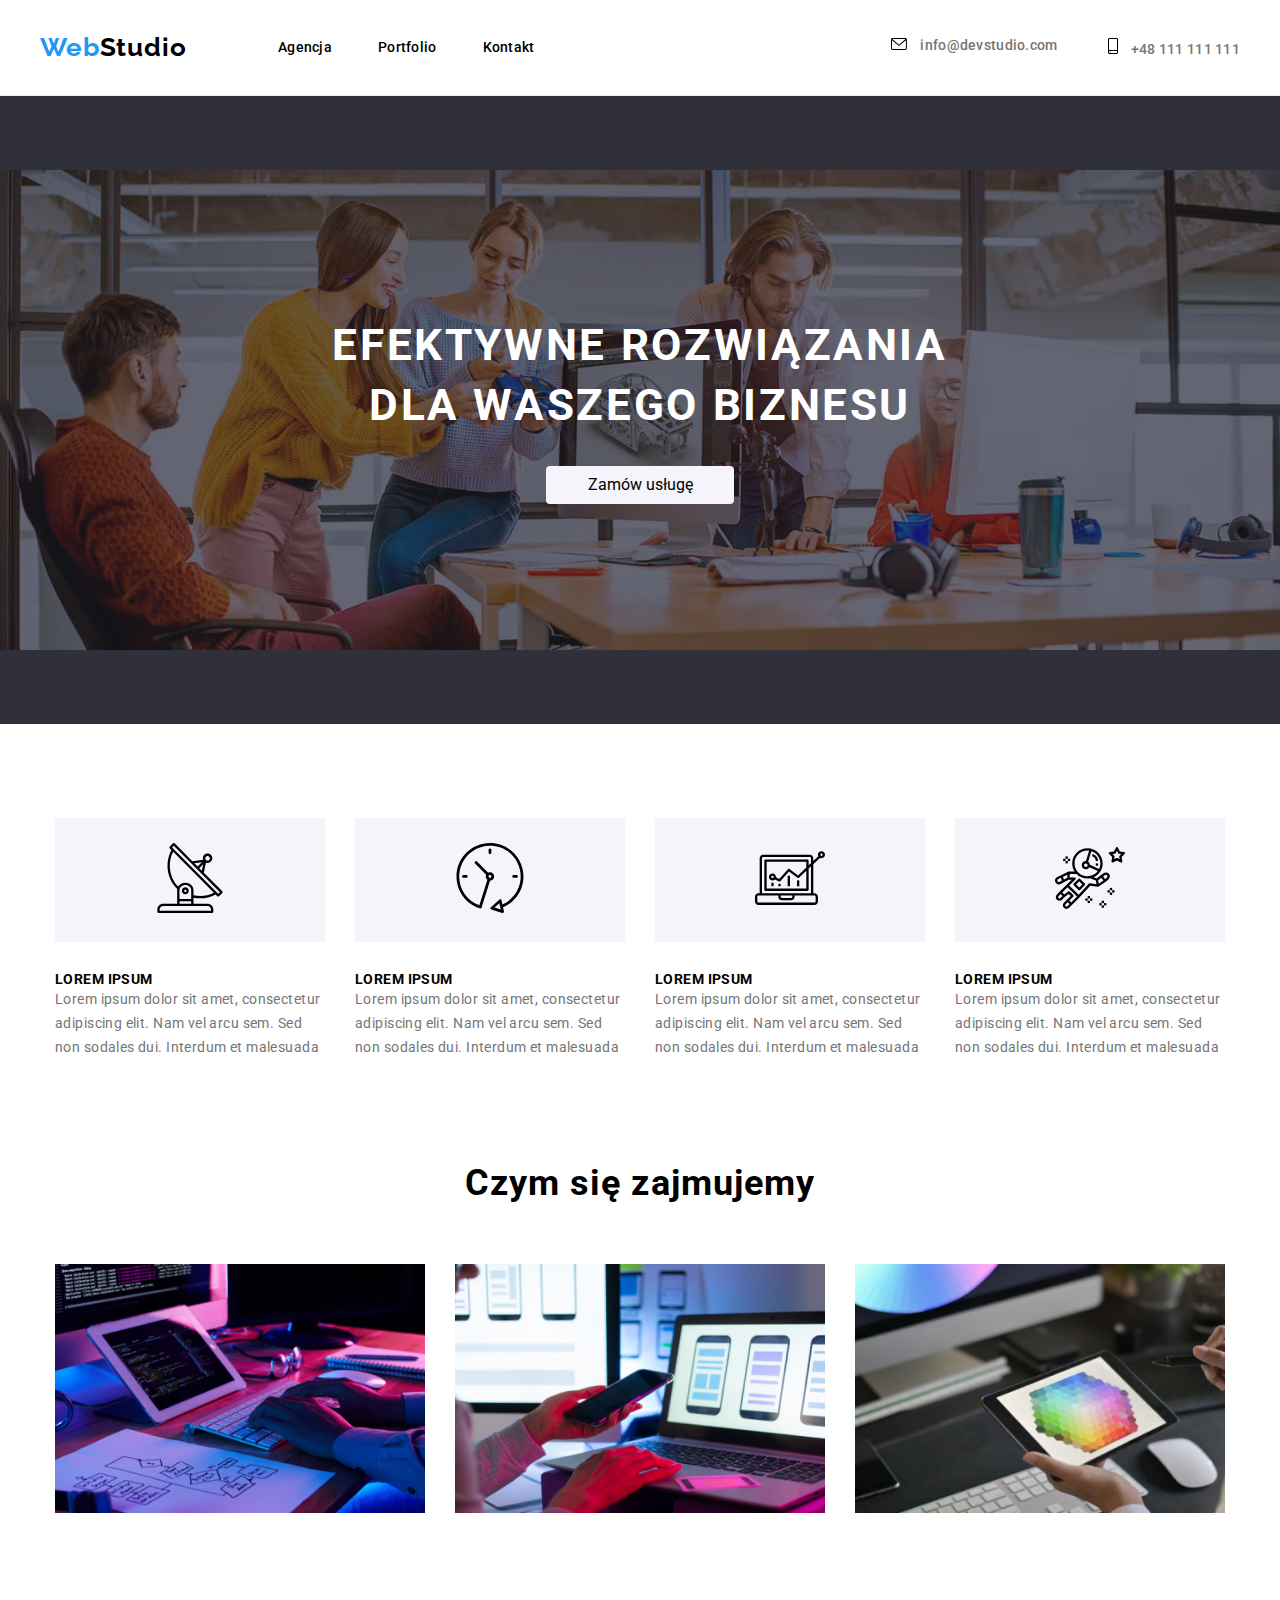
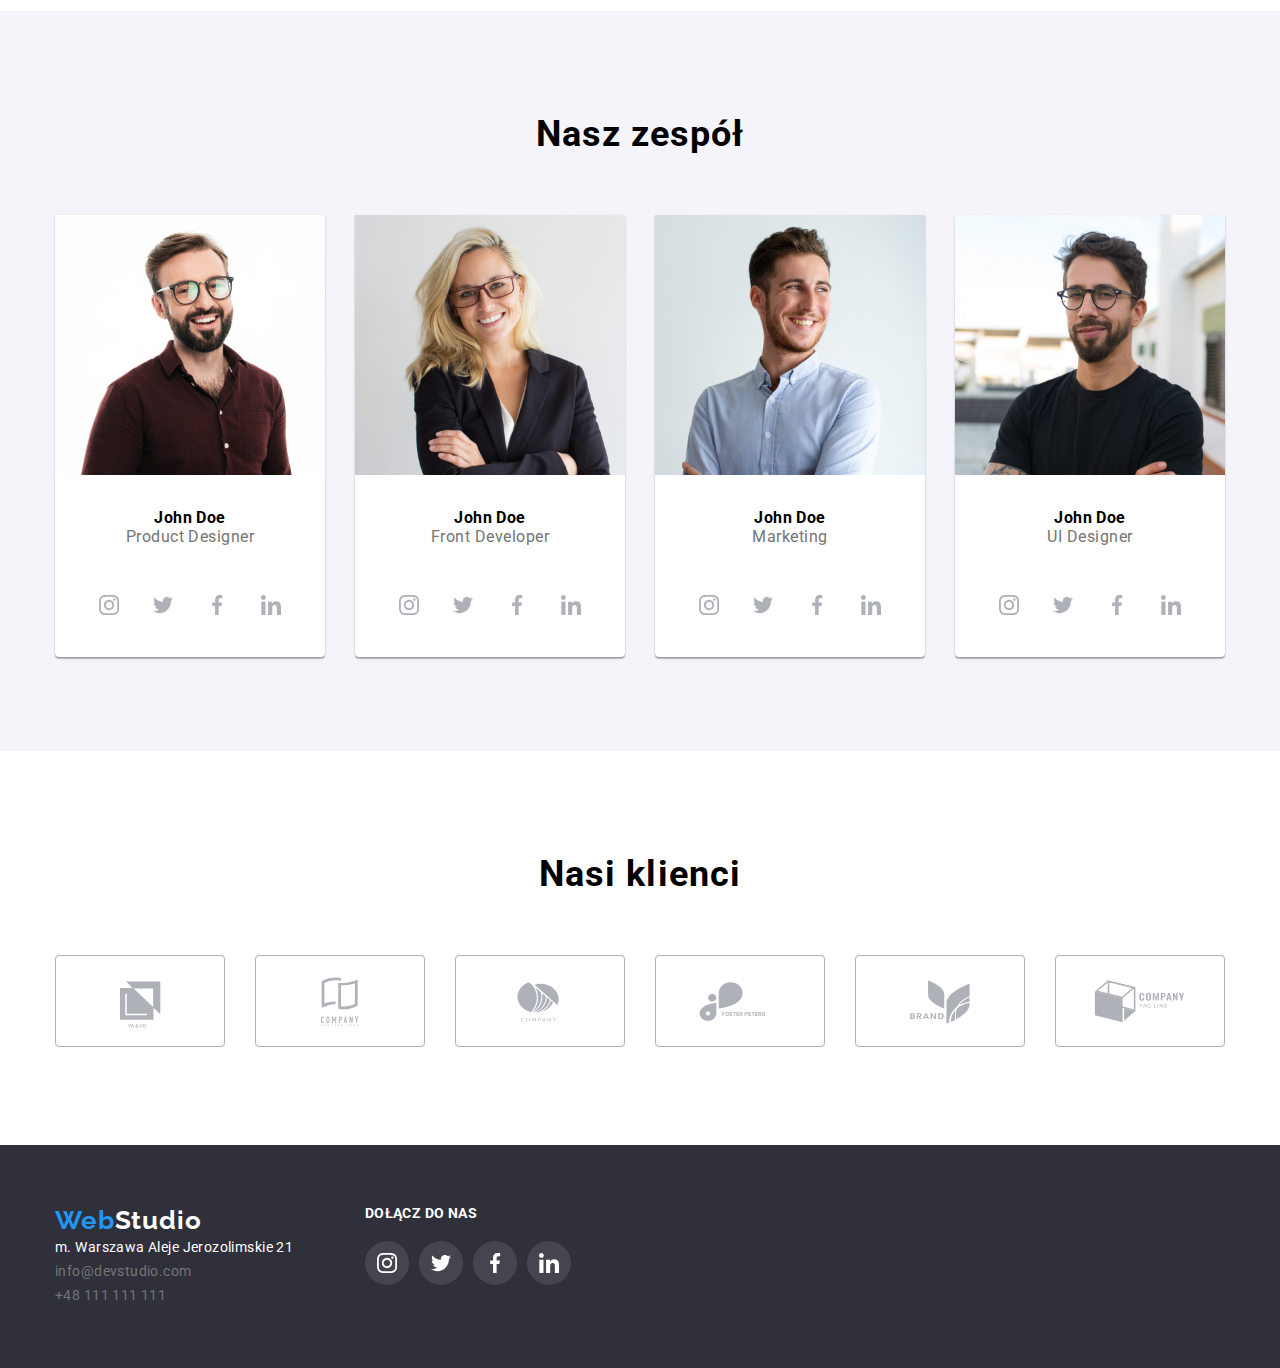
<file: index.html>
<!DOCTYPE html>
<html lang="pl">
  <head>
    <meta charset="UTF-8" />
    <meta http-equiv="X-UA-Compatible" content="IE=edge" />
    <meta name="viewport" content="width=device-width, initial-scale=1.0" />
    <link rel="preconnect" href="https://fonts.googleapis.com" />
    <link rel="preconnect" href="https://fonts.gstatic.com" crossorigin />
    <link
      rel="stylesheet"
      href="https://cdnjs.cloudflare.com/ajax/libs/modern-normalize/1.0.0/modern-normalize.min.css"
    />
    <link
      href="https://fonts.googleapis.com/css2?family=Raleway:wght@700&family=Roboto:wght@400;500;700;900&display=swap"
      rel="stylesheet"
    />

    <title>Studio</title>
    <link rel="stylesheet" href="./css/style.css" />
  </head>
  <!--Część tekstowa-->
  <body>
    <header class="line">
      <nav class="line-up container">
        <div class="flex-nav">
          <a class="logo logo-web" href="./index.html"
            ><span class="web"> Web</span>Studio</a
          >

          <ul class="flex-link links">
            <li><a class="add-menu link menu" href="#">Agencja</a></li>
            <li>
              <a class="add-menu link menu arbor" href="./portfolio.html"
                >Portfolio</a
              >
            </li>
            <li><a class="add-menu link menu" href="#">Kontakt</a></li>
          </ul>

          <ul class="flex-cont links">
            <li>
              <a
                class="add-menu mail link-menu menu"
                href="mailto:info@devstudio.com"
              >
                <svg class="con-icons" width="16" height="12">
                  <use
                    width="16"
                    x="0"
                    y="0"
                    href="./images/icons.svg#icon-envelope"
                  ></use>
                </svg>
                info@devstudio.com</a
              >
            </li>
            <li>
              <a
                class="add-menu mail link-menu menu reject"
                href="tel:+48111111111"
              >
                <svg class="con-icons" width="10" height="16">
                  <use
                    width="10"
                    x="0"
                    href="./images/icons.svg#icon-smartphone"
                  ></use>
                </svg>
                +48 111 111 111</a
              >
            </li>
          </ul>
      </nav>
    </header>
    <main>
      <!--EFEKTYWNE ROZWIĄZANIA DLA WASZEGO BIZNESU-->
      <section class=" background-title photo section">
        <div class="container">
          <h1 class="title">
            EFEKTYWNE ROZWIĄZANIA <br />
            DLA WASZEGO BIZNESU
          </h1>
          <button class="buttons button-act button bttn" type="button">
            Zamów usługę
          </button>
        </div>
      </section>
      <!--Lorem-->

      <section class="section">
        <div class="container">
          <ul class="symbol">
            <li>
              <div class="icons-bckground">
                <svg width="70" height="70">
                  <use href="./images/icons.svg#icon-antenna-1"></use>
                </svg>
              </div>
              <h3 class="h3">LOREM IPSUM</h3>
              <p class="lorem">
                Lorem ipsum dolor sit amet, consectetur adipiscing elit. Nam vel
                arcu sem. Sed non sodales dui. Interdum et malesuada
              </p>
            </li>
            <li>
              <div class="icons-bckground">
                <svg width="70" height="70">
                  <use href="./images/icons.svg#icon-clock-1"></use>
                </svg>
              </div>
              <h3 class="h3">LOREM IPSUM</h3>
              <p class="lorem">
                Lorem ipsum dolor sit amet, consectetur adipiscing elit. Nam vel
                arcu sem. Sed non sodales dui. Interdum et malesuada
              </p>
            </li>

            <li>
              <div class="icons-bckground">
                <svg width="70" height="70">
                  <use href="./images/icons.svg#icon-diagram-1"></use>
                </svg>
              </div>
              <h3 class="h3">LOREM IPSUM</h3>
              <p class="lorem">
                Lorem ipsum dolor sit amet, consectetur adipiscing elit. Nam vel
                arcu sem. Sed non sodales dui. Interdum et malesuada
              </p>
            </li>

            <li>
              <div class="icons-bckground">
                <svg width="70" height="70">
                  <use href="./images/icons.svg#icon-astronaut-1"></use>
                </svg>
              </div>
              <h3 class="h3">LOREM IPSUM</h3>
              <p class="lorem">
                Lorem ipsum dolor sit amet, consectetur adipiscing elit. Nam vel
                arcu sem. Sed non sodales dui. Interdum et malesuada
              </p>
            </li>
          </ul>
        </div>
      </section>

      <!--What we do-->
      <section class="section about">
        <div class="container">
          <h2 class="h2">Czym się zajmujemy</h2>
          <ul class="random">
            <li>
              <img
                src="images/img.jpg"
                alt="ręce na klawiaturze"
                width="370"
                height="249"
              />
            </li>
            <li>
              <img
                src="images/img1.jpg"
                alt=" laptop i telefon"
                width="370"
                height="249"
              />
            </li>
            <li>
              <img
                src="images/img6.jpg"
                alt=" paleta barw"
                width="370"
                height="249"
              />
            </li>
          </ul>
        </div>
      </section>
      <!--Our team-->
      <section class="section team-section">
        <div class="container">
          <h2 class="h2">Nasz zespół</h2>
          <ul class="team">
            <li>
              <figure class="member-team">
                <img 
                  src="images/img2.jpg"
                  alt="Product Designer photo"
                  width="270"
                  height="260"
                />
                <figcaption>
                  <h3 class="name">John Doe</h3>
                  <p class="staff under">Product Designer</p>
                  <div class="soc-media">
                    <a href="#" class="soc-team">
                      <svg width="44px" height="44px">
                        <use
                          width="20"
                          x="12"
                          href="./images/icons.svg#icon-instagram-2"
                        ></use>
                      </svg>
                    </a>
                    <a href="#" class="soc-team">
                      <svg width="44px" height="44px">
                        <use
                          width="20"
                          x="12"
                          href="./images/icons.svg#icon-twitter-1"
                        ></use>
                      </svg>
                    </a>
                    <a href="#" class="soc-team">
                      <svg width="44px" hei0ght="44px">
                        <use
                          width="20"
                          x="12"
                          href="./images/icons.svg#icon-facebook-1"
                        ></use>
                      </svg>
                    </a>
                    <a href="#" class="soc-team">
                      <svg width="44px" height="44px">
                        <use
                          width="20"
                          x="12"
                          href="./images/icons.svg#icon-linkedin-1"
                        ></use>
                      </svg>
                    </a>
                  </div>
                </figcaption>
              </figure>
            </li>
            <li>
              <figure class="member-team">
                <img
                  src="images/img3.jpg"
                  alt="John Doe photo"
                  width="270"
                  height="260"
                />
                <figcaption>
                  <h3 class="name">John Doe</h3>
                  <p class="staff under">Front Developer</p>
                  <div class="soc-media">
                    <a href="#" class="soc-team">
                      <svg width="44px" height="44px">
                        <use
                          width="20"
                          x="12"
                          href="./images/icons.svg#icon-instagram-2"
                        ></use>
                      </svg>
                    </a>
                    <a href="#" class="soc-team">
                      <svg width="44px" height="44px">
                        <use
                          width="20"
                          x="12"
                          href="./images/icons.svg#icon-twitter-1"
                        ></use>
                      </svg>
                    </a>
                    <a href="#" class="soc-team">
                      <svg width="44px" height="44px">
                        <use
                          width="20"
                          x="12"
                          href="./images/icons.svg#icon-facebook-1"
                        ></use>
                      </svg>
                    </a>
                    <a href="#" class="soc-team">
                      <svg width="44px" height="44px">
                        <use
                          width="20"
                          x="12"
                          href="./images/icons.svg#icon-linkedin-1"
                        ></use>
                      </svg>
                    </a>
                  </div>
                </figcaption>
              </figure>
            </li>
            <li>
              <figure class="member-team">
                <img
                  src="images/img4.jpg"
                  alt="John Doe photo"
                  width="270"
                  height="260"
                />
                <figcaption>
                  <h3 class="name">John Doe</h3>
                  <p class="staff under">Marketing</p>
                  <div class="soc-media">
                    <a href="#" class="soc-team">
                      <svg width="44px" height="44px">
                        <use
                          width="20"
                          x="12"
                          href="./images/icons.svg#icon-instagram-2"
                        ></use>
                      </svg>
                    </a>
                    <a href="#" class="soc-team">
                      <svg width="44px" height="44px">
                        <use
                          width="20"
                          x="12"
                          href="./images/icons.svg#icon-twitter-1"
                        ></use>
                      </svg>
                    </a>
                    <a href="#" class="soc-team">
                      <svg width="44px" height="44px">
                        <use
                          width="20"
                          x="12"
                          href="./images/icons.svg#icon-facebook-1"
                        ></use>
                      </svg>
                    </a>
                    <a href="#" class="soc-team">
                      <svg width="44px" height="44px">
                        <use
                          width="20"
                          x="12"
                          href="./images/icons.svg#icon-linkedin-1"
                        ></use>
                      </svg>
                    </a>
                  </div>
                </figcaption>
              </figure>
            </li>
            <li>
              <figure class="member-team">
                <img
                  src="images/img5.jpg"
                  alt="John Doe photo"
                  width="270"
                  height="260"
                />
                <figcaption>
                  <h3 class="name">John Doe</h3>
                  <p class="staff under">UI Designer</p>
                  <div class="soc-media">
                    <a href="#" class="soc-team">
                      <svg width="44px" height="44px">
                        <use
                          width="20"
                          x="12"
                          href="./images/icons.svg#icon-instagram-2"
                        ></use>
                      </svg>
                    </a>
                    <a href="#" class="soc-team">
                      <svg width="44px" height="44px">
                        <use
                          width="20"
                          x="12"
                          href="./images/icons.svg#icon-twitter-1"
                        ></use>
                      </svg>
                    </a>
                    <a href="#" class="soc-team">
                      <svg width="44px" height="44px">
                        <use
                          width="20"
                          x="12"
                          href="./images/icons.svg#icon-facebook-1"
                        ></use>
                      </svg>
                    </a>
                    <a href="#" class="soc-team">
                      <svg width="44px" height="44px">
                        <use
                          width="20"
                          x="12"
                          href="./images/icons.svg#icon-linkedin-1"
                        ></use>
                      </svg>
                    </a>
                  </div>
                </figcaption>
              </figure>
            </li>
          </ul>
        </div>
      </section>
      <!--Costumers-->
      <section class="section">
        <div class="container">
          <h2 class="h2">Nasi klienci</h2>
        </div>
        <ul class="clients">
          <li>
            <svg width="170" height="92" class="company">
              <use
                width="106"
                height="60.04"
                href="./images/icons.svg#icon-l1"
              ></use>
            </svg>
          </li>
          <li>
            <svg width="170" height="92" class="company">
              <use href="./images/icons.svg#icon-l2"></use>
            </svg>
          </li>
          <li>
            <svg width="170" height="92" class="company">
              <use href="./images/icons.svg#icon-l3"></use>
            </svg>
          </li>
          <li>
            <svg width="170" height="92" class="company">
              <use href="./images/icons.svg#icon-l4"></use>
            </svg>
          </li>
          <li>
            <svg width="170" height="92" class="company">
              <use href="./images/icons.svg#icon-l5"></use>
            </svg>
          </li>
          <li>
            <svg width="170" height="92" class="company">
              <use href="./images/icons.svg#icon-l6"></use>
            </svg>
          </li>
        </ul>
      </section>
    </main>
    <!--footer-->
    <footer class="downline-footer">
      <div class="container">
        <div class="footer-boxs">
          <div>
            <a class="logo logo-web" href="./index.html"
              ><span class="web"> Web</span
              ><span class="studio">Studio</span></a
            >
            <address>
              <ul class="address adress-add">
                <li>m. Warszawa Aleje Jerozolimskie 21</li>
                <li>
                  <a
                    class="add-menu mail link-menu"
                    href="mailto:info@devstudio.com"
                    >info@devstudio.com</a
                  >
                </li>
                <li>
                  <a class="add-menu mail link-menu" href="tel:+48111111111"
                    >+48 111 111 111</a
                  >
                </li>
              </ul>
            </address>
          </div>
          <!--join us-->
          <div class="social-range">
            <p>DOŁĄCZ DO NAS</p>
            <ul class="join-to">
              <li>
                <svg class="icons-footer" width="44" height="44">
                  <use
                    width="20"
                    x="12"
                    href="./images/icons.svg#icon-instagram-2"
                  ></use>
                </svg>
              </li>
              <li>
                <svg class="icons-footer" width="44" height="44">
                  <use
                    width="20"
                    x="12"
                    href="./images/icons.svg#icon-twitter-1"
                  ></use>
                </svg>
              </li>
              <li>
                <svg class="icons-footer" width="44" height="44">
                  <use
                    width="20"
                    x="12"
                    href="./images/icons.svg#icon-facebook-1"
                  ></use>
                </svg>
              </li>
              <li>
                <svg class="icons-footer" width="44" height="44">
                  <use
                    width="20"
                    x="12"
                    href="./images/icons.svg#icon-linkedin-1"
                  ></use>
                </svg>
              </li>
            </ul>
          </div>
        </div>
      </div>
    </footer>
  </body>
</html>
</file>
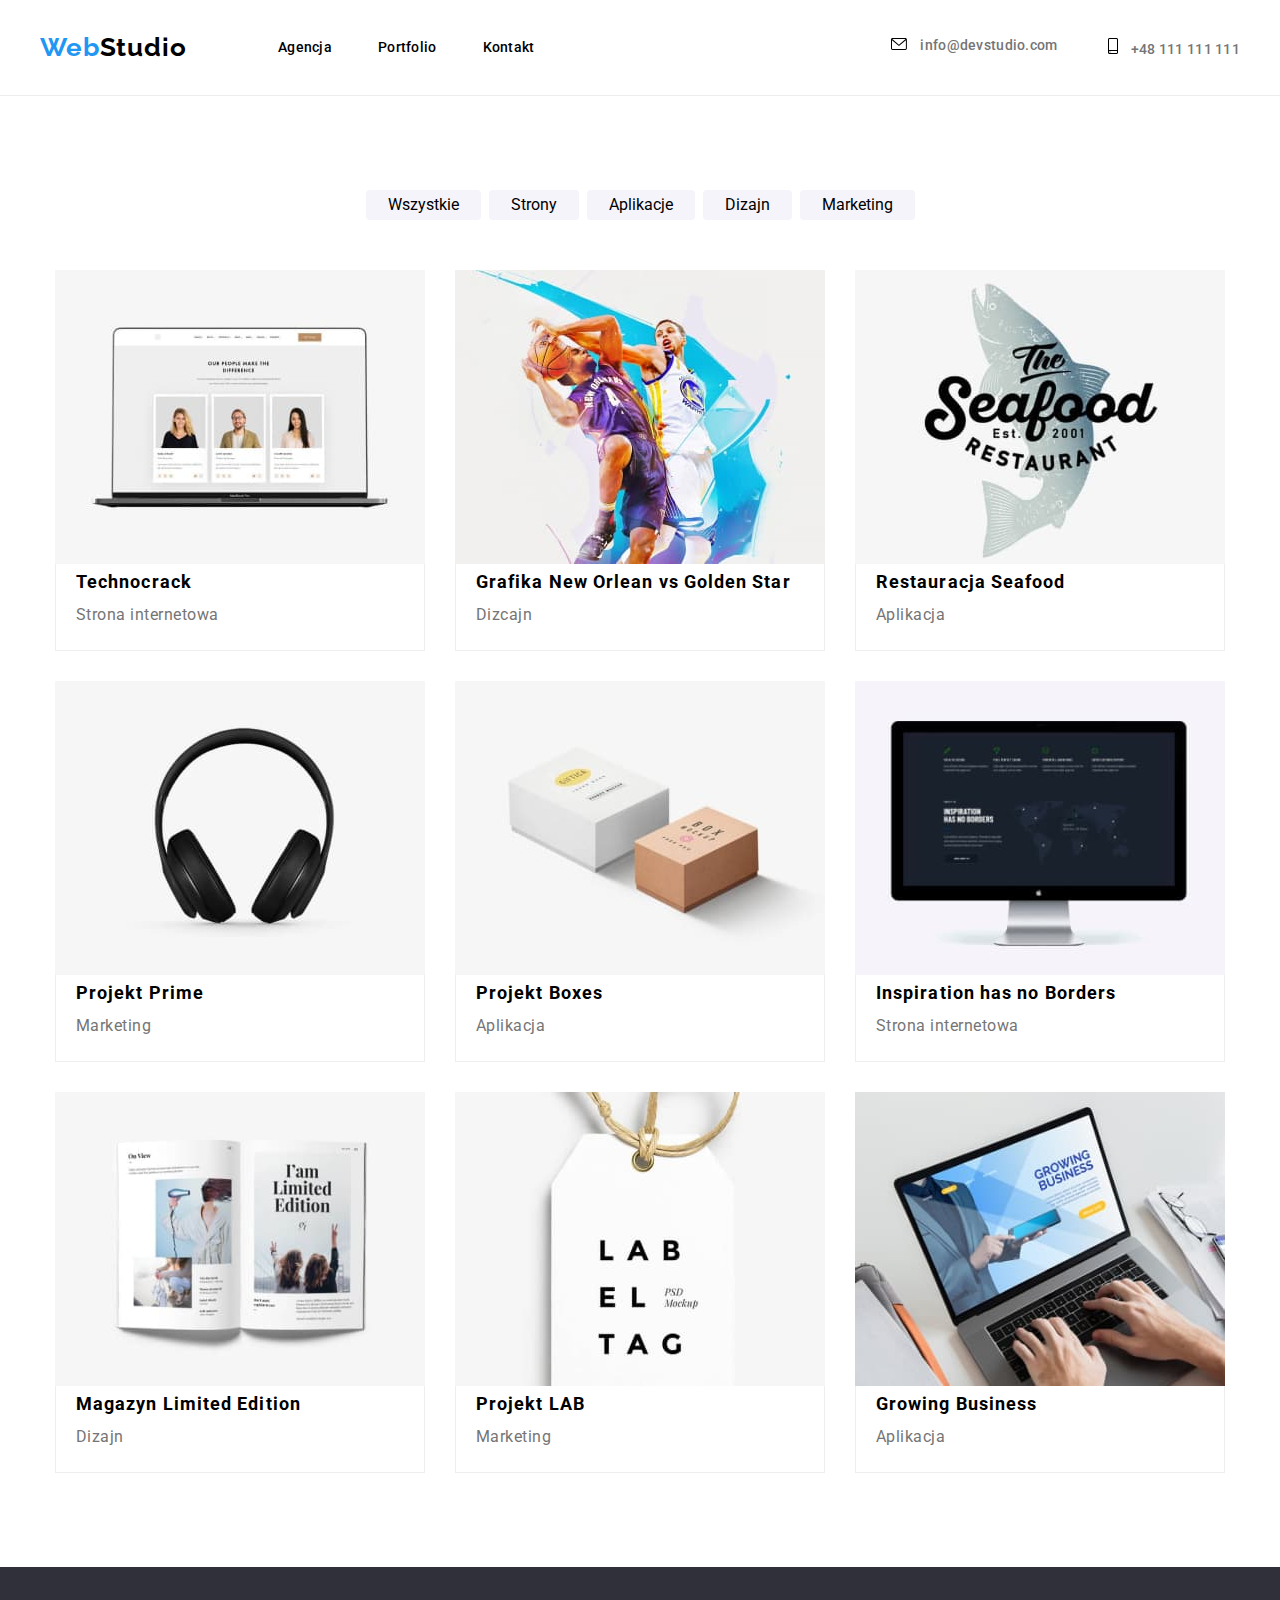
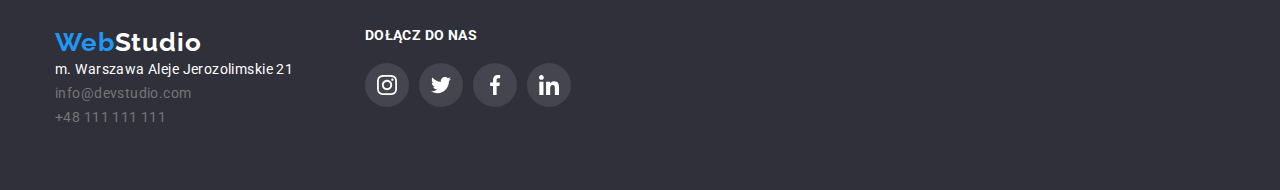
<file: portfolio.html>
<!DOCTYPE html>
<html lang="en">
  <head>
    <meta charset="UTF-8" />
    <meta http-equiv="X-UA-Compatible" content="IE=edge" />
    <meta name="viewport" content="width=device-width, initial-scale=1.0" />
    <link rel="preconnect" href="https://fonts.googleapis.com" />
    <link rel="preconnect" href="https://fonts.gstatic.com" crossorigin />
    <link
      rel="stylesheet"
      href="https://cdnjs.cloudflare.com/ajax/libs/modern-normalize/1.0.0/modern-normalize.min.css"
    />
    <link
      href="https://fonts.googleapis.com/css2?family=Raleway:wght@700&family=Roboto:wght@400;500;700;900&display=swap"
      rel="stylesheet"
    />
    <title>Portfolio</title>
    <link rel="stylesheet" href="./css/style.css" />
  </head>
  <!--Część tekstowa-->
  <body>
    <header class="line">
      <nav class="line-up container">
        <div class="flex-nav">
          <a class="logo logo-web" href="./index.html"
            ><span class="web"> Web</span>Studio</a
          >

          <ul class="flex-link links">
            <li><a class="add-menu link menu" href="#">Agencja</a></li>
            <li>
              <a class="add-menu link menu arbor" href="./portfolio.html"
                >Portfolio</a
              >
            </li>
            <li><a class="add-menu link menu" href="#">Kontakt</a></li>
          </ul>
          <ul class="flex-cont links">
            <li>
              <a
                class="add-menu mail link-menu menu"
                href="mailto:info@devstudio.com"
              >
                <svg class="con-icons" width="16" height="12">
                  <use
                    width="16"
                    x="0"
                    y="0"
                    href="./images/icons.svg#icon-envelope"
                  ></use>
                </svg>
                info@devstudio.com</a
              >
            </li>
            <li>
              <a
                class="add-menu mail link-menu menu reject"
                href="tel:+48111111111"
              >
                <svg class="con-icons" width="10" height="16">
                  <use
                    width="10"
                    x="0"
                    href="./images/icons.svg#icon-smartphone"
                  ></use>
                </svg>
                +48 111 111 111</a
              >
            </li>
          </ul>
        </div>
      </nav>
    </header>

    <!--Przyciski-->
    <main>
      <section class="section">
        <div class="container">
          <ul class="schedule">
            <li>
              <button class="buttons button-act btn button-pass" type="button">
                Wszystkie
              </button>
            </li>
            <li>
              <button class="buttons button-act btn button-pass" type="button">
                Strony
              </button>
            </li>
            <li>
              <button class="buttons button-act btn button-pass" type="button">
                Aplikacje
              </button>
            </li>
            <li>
              <button class="buttons button-act btn button-pass" type="button">
                Dizajn
              </button>
            </li>
            <li>
              <button class="buttons button-act btn button-pass" type="button">
                Marketing
              </button>
            </li>
          </ul>
        </div>
        <!--Oferta-->
        <div class="container">
          <ul class="team portfolio-net">
            <li>
              <figure>
                <img
                  class="pic-border"
                  src="images/img9.jpg"
                  alt="main side"
                  width="370"
                  height="294"
                />
                <figcaption class="pick">
                  <h3 class="areas">Technocrack</h3>
                  <p class="offer">Strona internetowa</p>
                </figcaption>
              </figure>
            </li>
            <li>
              <figure >
                <img
                  class="pic-border"
                  src="images/img7.jpg"
                  alt="basketbool"
                  width="370"
                  height="294"
                />
                <figcaption class="pick">
                  <h3 class="areas">Grafika New Orlean vs Golden Star</h3>
                  <p class="offer">Dizcajn</p>
                </figcaption>
              </figure>
            </li>
            <li>
              <figure >
                <img
                  class="pic-border"
                  src="images/img8.jpg"
                  alt="Seafood"
                  width="370"
                  height="294"
                />
                <figcaption class="pick">
                  <h3 class="areas">Restauracja Seafood</h3>
                  <p class="offer">Aplikacja</p>
                </figcaption>
              </figure>
            </li>
            <li>
              <figure>
                <img
                  class="pic-border"
                  src="images/img10.jpg"
                  alt="earphones"
                  width="370"
                  height="294"
                />
                <figcaption class="pick">
                  <h3 class="areas">Projekt Prime</h3>
                  <p class="offer">Marketing</p>
                </figcaption>
              </figure>
            </li>
            <li>
              <figure>
                <img
                  class="pic-border"
                  src="images/img15.jpg"
                  alt="box"
                  width="370"
                  height="294"
                />
                <figcaption class="pick">
                  <h3 class="areas">Projekt Boxes</h3>
                  <p class="offer">Aplikacja</p>
                </figcaption>
              </figure>
            </li>
            <li>
              <figure>
                <img
                  class="pic-border"
                  src="images/img11.jpg"
                  alt="Monitor"
                  width="370"
                  height="294"
                />
                <figcaption class="pick">
                  <h3 class="areas">Inspiration has no Borders</h3>
                  <p class="offer">Strona internetowa</p>
                </figcaption>
              </figure>
            </li>
            <li>
              <figure>
                <img
                  class="pic-border"
                  src="images/img12.jpg"
                  alt="Open book"
                  width="370"
                  height="294"
                />
                <figcaption class="pick">
                  <h3 class="areas">Magazyn Limited Edition</h3>
                  <p class="offer">Dizajn</p>
                </figcaption>
              </figure>
            </li>
            <li>
              <figure>
                <img
                  class="pic-border"
                  src="images/img13.jpg"
                  alt="label"
                  width="370"
                  height="294"
                />
                <figcaption class="pick">
                  <h3 class="areas">Projekt LAB</h3>
                  <p class="offer">Marketing</p>
                </figcaption>
              </figure>
            </li>
            <li>
              <figure>
                <img
                  class="pic-border"
                  src="images/img14.jpg"
                  alt="Laptop"
                  width="370"
                  height="294"
                />
                <figcaption class="pick">
                  <h3 class="areas">Growing Business</h3>
                  <p class="offer">Aplikacja</p>
                </figcaption>
              </figure>
            </li>
          </ul>
        </div>
      </section>
    </main>
    <!--footer-->
    <footer class="downline-footer">
      <div class="container">
        <div class="footer-boxs">
          <div>
            <a class="logo logo-web" href="./index.html"
              ><span class="web"> Web</span
              ><span class="studio">Studio</span></a
            >
            <address>
              <ul class="address adress-add">
                <li>m. Warszawa Aleje Jerozolimskie 21</li>
                <li>
                  <a
                    class="add-menu mail link-menu"
                    href="mailto:info@devstudio.com"
                    >info@devstudio.com</a
                  >
                </li>
                <li>
                  <a class="add-menu mail link-menu" href="tel:+48111111111"
                    >+48 111 111 111</a
                  >
                </li>
              </ul>
            </address>
          </div>
          <!--join us-->
          <div class="social-range">
            <p>DOŁĄCZ DO NAS</p>
            <ul class="join-to">
              <li>
                <svg class="icons-footer" width="44" height="44">
                  <use
                    width="20"
                    x="12"
                    href="./images/icons.svg#icon-instagram-2"
                  ></use>
                </svg>
              </li>
              <li>
                <svg class="icons-footer" width="44" height="44">
                  <use
                    width="20"
                    x="12"
                    href="./images/icons.svg#icon-twitter-1"
                  ></use>
                </svg>
              </li>
              <li>
                <svg class="icons-footer" width="44" height="44">
                  <use
                    width="20"
                    x="12"
                    href="./images/icons.svg#icon-facebook-1"
                  ></use>
                </svg>
              </li>
              <li>
                <svg class="icons-footer" width="44" height="44">
                  <use
                    width="20"
                    x="12"
                    href="./images/icons.svg#icon-linkedin-1"
                  ></use>
                </svg>
              </li>
            </ul>
          </div>
        </div>
      </div>
    </footer>
  </body>
</html>
</file>
<file: css/style.css>
*,
*::before,
*::after {
  box-sizing: border-box;
  margin: 0;
  padding: 0;
}

.container {
  max-width: 1200px;
  margin: 0 auto;
  padding: 0 15px;
}

.section {
  padding-top: 94px;
  padding-bottom: 94px;
}

:root {
  --main-color-black: #000000;

  --web-color-blue: #2196f3;

  --backgtound-color-grey: #2f303a;

  --mail-color: #757575;

  --buttons-color: #f5f4fa;

  --white-color: #ffffff;
  --grey-color: #afb1b8;
}

body {
  font-family: "Roboto", sans-serif;
  color: var(--main-color-black);
}
/*header*/
.logo {
  color: var(--main-color-black);
  font-family: "Raleway";
  font-style: normal;
  font-weight: 700;
  font-size: 26px;
  line-height: 1.19;
  letter-spacing: 0.033em;
  text-decoration: none;
  text-align: center;
  border: none;
}

.web {
  color: var(--web-color-blue);
}

.background-title {
  text-align: center;
  padding: 220px 0;
}

.menu {
  color: inherit;
  text-decoration: none;
}

.add-menu:hover {
  color: var(--web-color-blue);
  fill: var(--web-color-blue);
}
.link-menu:focus {
  color: var(--web-color-blue);
  fill: var(--web-color-blue);
}
.mail {
  color: var(--mail-color);
  text-decoration: none;
}

.buttons {
  color: inherit;
  background-color: var(--buttons-color);
  cursor: pointer;
  justify-content: center;
}

.button-act:focus {
  color: var(--white-color);
  background-color: var(--web-color-blue);
}

.btn:hover {
  color: var(--white-color);
  background-color: var(--web-color-blue);
  box-shadow: 0px 3px 1px rgba(0, 0, 0, 0.1), 0px 1px 2px rgba(0, 0, 0, 0.08),
    0px 2px 2px rgba(0, 0, 0, 0.12);
  border-radius: 4px;
}
.title {
  font-size: 44px;
  line-height: 1.36;
  letter-spacing: 0.06em;
  text-align: center;
  color: var(--white-color);
  margin-bottom: 30px;
}

.lorem {
  font-size: 14px;
  line-height: 1.71;
  letter-spacing: 0.03em;
  text-align: left;
  color: var(--mail-color);
}

.h2 {
  font-size: 36px;
  line-height: 1.66;
  letter-spacing: 0.03em;
  text-align: center;
  margin-bottom: 50px;
}
.about {
  padding-top: 0;
}
.h3 {
  font-size: 14px;
  line-height: 1.14;
  letter-spacing: 0.03em;
  text-align: left;
  padding-top: 30px;
}
.name {
  font-size: 16px;
  line-height: 1.18;
  letter-spacing: 0.03em;
  text-align: center;
  padding-top: 30px;
}

.areas {
  font-size: 18px;
  line-height: 2;
  letter-spacing: 0.06em;
  text-align: left;
}

.offer {
  font-size: 16px;
  line-height: 1.87;
  letter-spacing: 0.03em;
  text-align: left;
  color: var(--mail-color);
}

.staff {
  font-size: 16px;
  line-height: 1.18;
  letter-spacing: 0.03em;
  text-align: center;
  color: var(--mail-color);
}

.downline-footer {
  padding: 60px 0;
  background: var(--backgtound-color-grey);
}

.address {
  display: inline;
  font-style: normal;
  text-decoration: none;
  font-size: 14px;
  font-weight: 400;
  line-height: 1.71;
  letter-spacing: 0.03em;
  text-align: left;
  color: var(--white-color);
}

.studio {
  color: var(--white-color);
}

/*DESIGN*/

li {
  list-style: none;
}

.line-up {
  padding: 32px 0px;
}

.line {
  border-bottom: 1px solid #ececec;
}
.logo-web {
  height: 31px;
  width: 145px;
  top: 24px;
  border-radius: nullpx;
  margin-right: 93px;
}

.flex-nav {
  display: flex;
  justify-content: space-between;
  align-items: center;
}

.flex-link {
  display: flex;
  justify-content: space-between;

}
.links{
  text-decoration: none;
  font-weight: 500;
  font-size: 14px;
  line-height: 1.14;
  color: var(--main-black);
  letter-spacing: 0.02em;
}
/* nav margin start*/
.arbor {
  margin: 0 46px 0;
}
/* nav margin stop*/

.flex-cont {
  display: flex;
  list-style: none;
  justify-content: space-between;
  margin-left: auto;
}

/* contact margin start*/
.reject {
  margin-left: 50px;
}
/* contact margin stop*/


.photo {
  background: var(--backgtound-color-grey);
  background-image:  linear-gradient(0deg, rgba(47, 48, 58, 0.4) 0%, rgba(47, 48, 58, 0.4) 100%), url(../images/people.jpg);
  max-width: 1600px;
  margin: 0 auto;
  background-repeat: no-repeat;
  background-position: center;
  background-size: contain;
  
}



.button {
  padding: 10px 41px 10px 42px;
  border-radius: 4px;
  border: none;
}

.bttn {
  display: flex;
  margin: auto;
}



.random {
  display: flex;
  gap: 30px;
  justify-content: center;
}

.team-section {
  background: #f5f4fa;
}

.team {
  display: flex;
  gap: 30px;
  justify-content: center;

}

.member-team {
  background-color: #ffffff;
  box-shadow: 0px 2px 1px 0px #00000033, 0px 1px 1px 0px #00000024,
    0px 1px 3px 0px #0000001f;
  width: ((100%-90px)/4);
  border-radius: 0px 0px 4px 4px;
 ;
}
.under {
  padding-bottom: 30px;
}

.schedule {
  display: flex;
  justify-content: center;
  column-gap: 8px;
}
.button-pass {
  padding: 6px 22px;
  border-radius: 4px;
  margin-bottom: 50px;
  border: none;
}

.portfolio-net {
  flex-wrap: wrap;

}
.portfolio-net figure:hover,
.portfolio-net figure:focus { box-shadow: 0px 1px 1px rgba(0, 0, 0, 0.12), 0px 4px 4px rgba(0, 0, 0, 0.06), 1px 4px 6px rgba(0, 0, 0, 0.16);
 
}

.frame {
  width: ((100%-180px)/12);
}
.portfolio-net figcaption {
  border: 1px solid #eeeeee;
  border-top: 0;
}
.pic-border {
  vertical-align: bottom;
}
.pick {
  padding: 0 0 20px 20px;
}

/*vectorr designer*/
/*heder*/
.con-icons {
  margin-right: 10px;
}

/*order*/

.icons {
  justify-content: center;
  border-radius: 4px;
}

.symbol {
  list-style: none;
  display: flex;
  gap: 30px;
  align-items: center;
  padding: 0;
  margin: 0;
}

.symbol div {
  background-color: var(--buttons-color);
}

.symbol div svg {
  margin: 25px 100px;
}

.symbol div {
  background-color: var(--buttons-color);
}

/* Team*/
.soc-media {
  display: flex;
  justify-content: center;
  gap: 10px;
  padding-top: 6px;
  padding-bottom: 30px;
}

.soc-team {
  fill: var(--grey-color);
  width: 44px;
  height: 44px;
  border-radius: 50%;
  display: flex;
  justify-content: center;
}

.soc-team:focus,
.soc-team:hover {
  fill: var(--white-color);
  background-color: var(--web-color-blue);
  outline: none;
}

/* costumers*/

.clients {
  list-style: none;
  display: flex;
  justify-content: center;
  cursor: pointer;
  padding: 0px;
  gap: 30px;
}

.company {
  border: 1px solid #afb1b8;

  border-radius: 4px;
  fill: #afb1b8;
  padding: 18px 32px 15px 32px;
}

.company:hover,
.company:focus {
  fill: var(--web-color-blue);
  border: 1px solid var(--web-color-blue);
  border-radius: 4px;
}

/*footer join*/

.footer-boxs {
  display: inline-flex;
  justify-content: center;
}

.social-range {
  padding-left: 70px;
  padding-top: 7;
}

.social-range p {
  font-weight: 700;
  font-size: 14px;
  line-height: 1.142;
  letter-spacing: 0.03em;
  text-transform: uppercase;
  color: var(--white-color);
  margin: 0px;
}

.join-to {
  list-style: none;
  display: inline-flex;
  justify-content: center;
  gap: 10px;
  padding-top: 20px;
}

.icons-footer {
  border-radius: 50%;
  fill: var(--white-color);
  background: rgba(255, 255, 255, 0.1);
  cursor: pointer;
}

.icons-footer:hover,
.icons-footer:focus {
  fill: var(--white-color);
  border-radius: 50%;
  background-color: var(--web-color-blue);
  outline: none;
}
</file>
